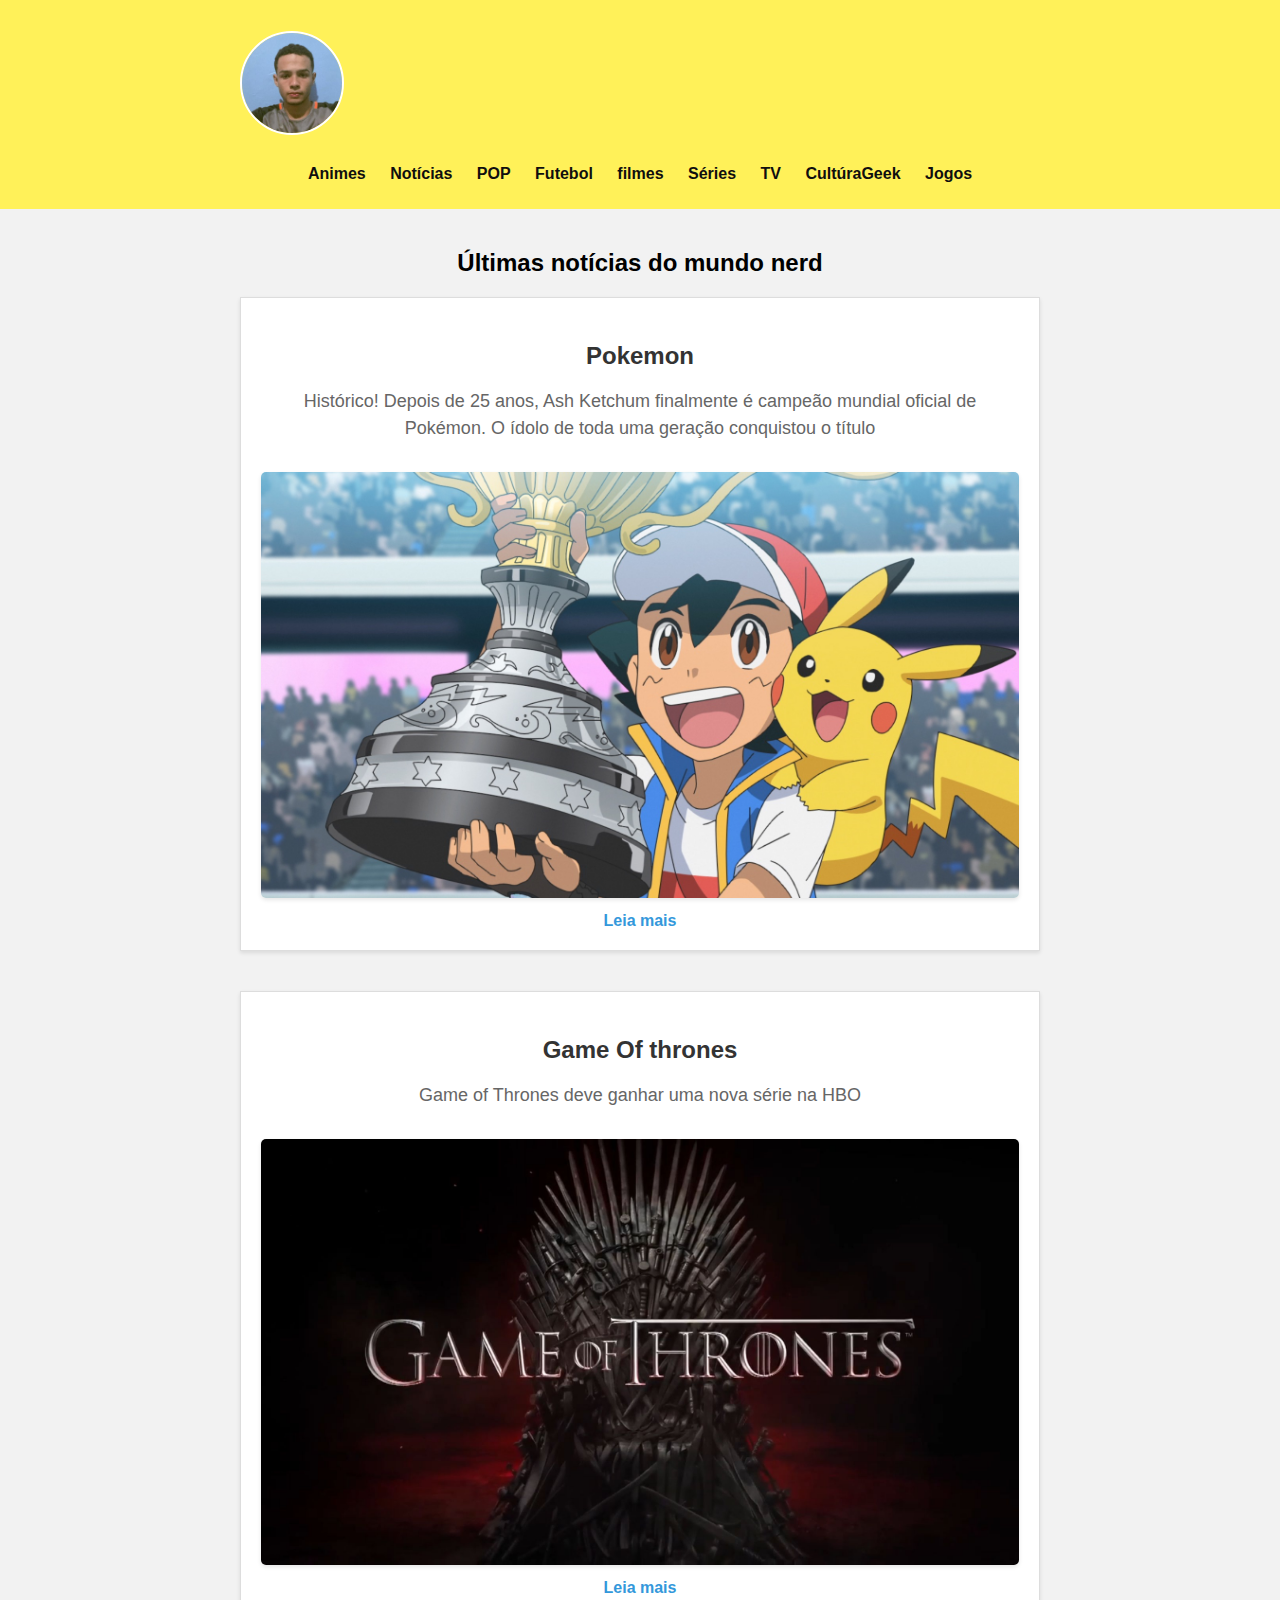
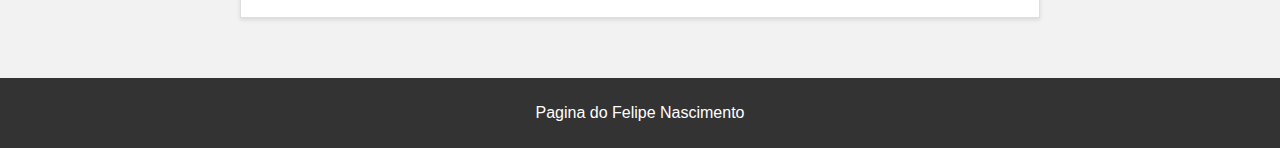
<file: index.html>
<!DOCTYPE html>
<html lang="pt-br">

<head>
    <meta charset="UTF-8">
    <meta name="viewport" content="width=device-width, initial-scale=1.0">
    <link rel="stylesheet" href="style.css">
    <title>Jornal Geek</title>
</head>

<body>
    <header>
        <div class="top-bar">
            <div class="containerhome">
                <h1><img src="imagens/119820823.jpg" alt="Logo do Jornal Geek"></h1>
                <nav>
                    <ul>
                        <li><a href="anime.html">Animes</a></li>
                        <li><a href="noticias.html">Notícias</a></li>
                        <li><a href="pop.html">POP</a></li>
                        <li><a href="futebol.html">Futebol</a></li>
                        <li><a href="filmes.html">filmes</a></li>
                        <li><a href="series.html">Séries</a></li>
                        <li><a href="tv.html">TV</a></li>
                        <li><a href="geek.html">CultúraGeek</a></li>
                        <li><a href="jogos.html">Jogos</a></li>

                    </ul>
                </nav>
            </div>
        </div>
    </header>
    <main>
        <h2>Últimas notícias do mundo nerd</h2>
        <article>
            <h3>Pokemon</h3>
            <p>Histórico! Depois de 25 anos, Ash Ketchum finalmente é campeão mundial oficial de Pokémon. O ídolo de
                toda uma geração conquistou o título</p>
            <img src="imagens/pokemon.jpg" alt="Imagem Notícia 1">
            <a href="pokemon.html">Leia mais</a>
        </article>
        <article>
            <h3>Game Of thrones</h3>
            <p>Game of Thrones deve ganhar uma nova série na HBO</p>
            <img src="imagens/game-of-thrones-vendas.jpg" alt="Imagem Notícia 2">
            <a href="series.html">Leia mais</a>
        </article>

    </main>
    <footer>
        <p>Pagina do Felipe Nascimento</p>
    </footer>
</body>

</html>
</file>
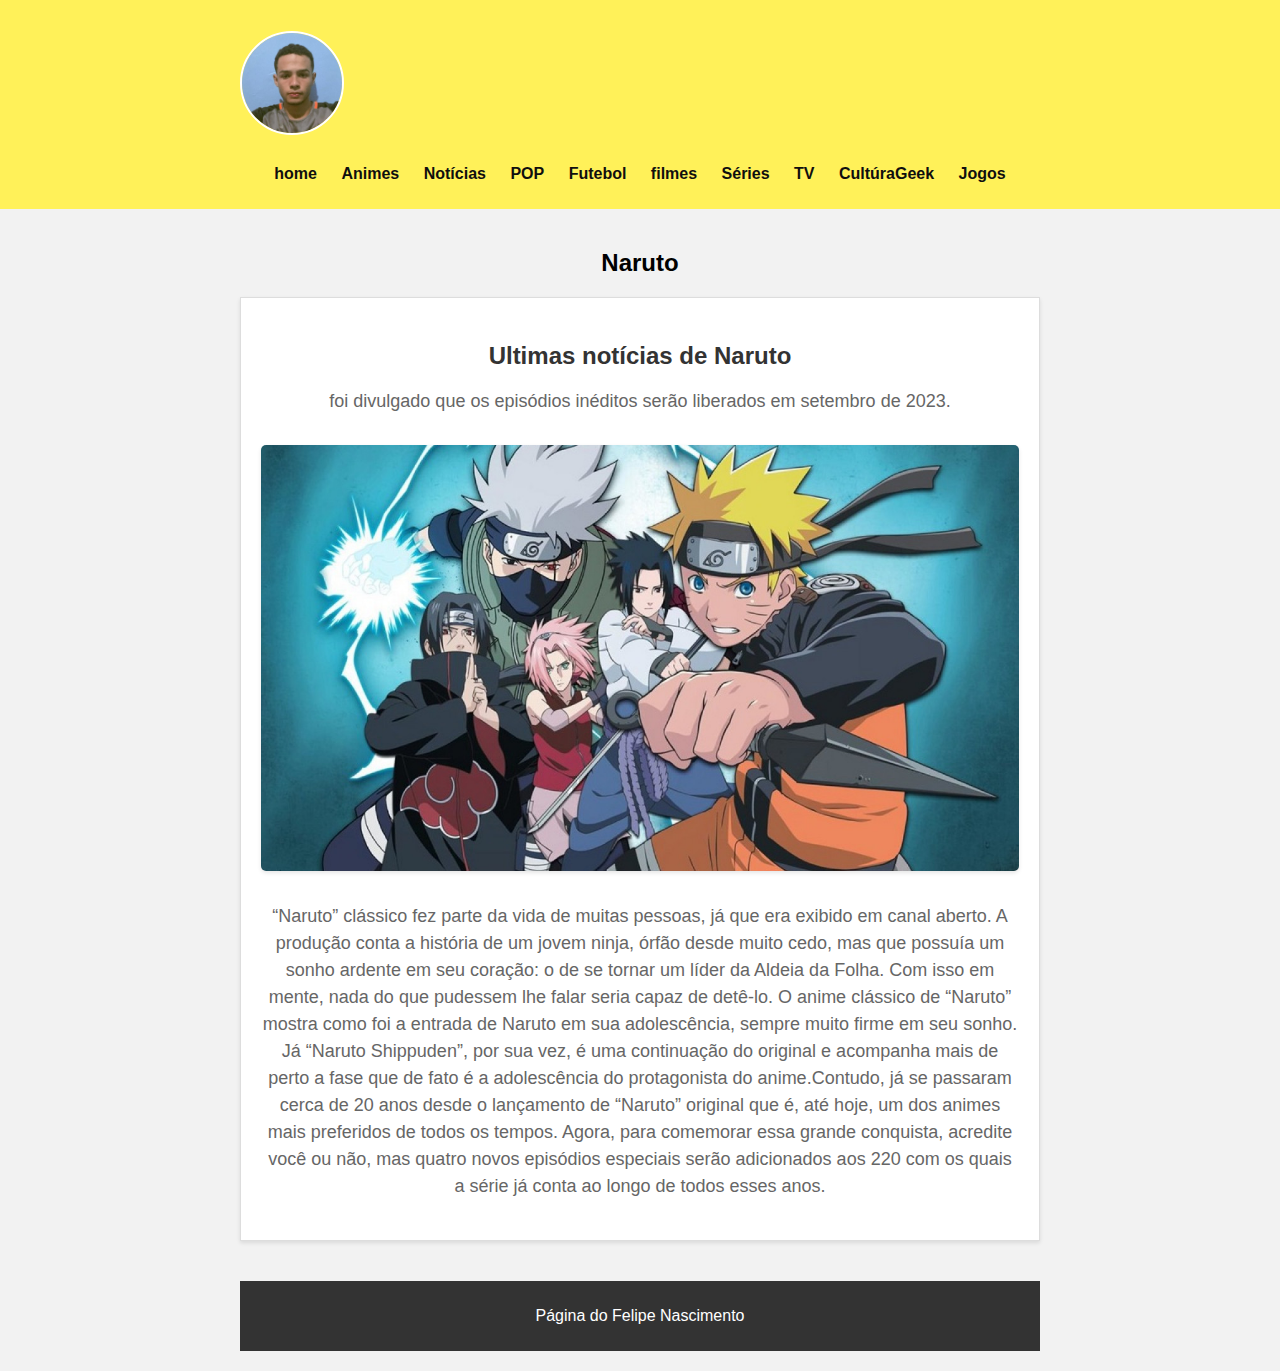
<file: anime.html>
<!DOCTYPE html>
<html lang="pt-br">
<head>
    <meta charset="UTF-8">
    <meta name="viewport" content="width=device-width, initial-scale=1.0">
    <link rel="stylesheet" href="style.css"> 
    <title>Jornal Geek</title>
</head>
<body>
    <header>
        <div class="top-bar">
            <div class="containerhome">
                <h1><img src="imagens/119820823.jpg" alt="Logo do Jornal Geek"></h1>
                <nav>
                    <ul>
                        <li><a href="index.html">home</a></li>
                        <li><a href="anime.html">Animes</a></li>
                        <li><a href="noticias.html">Notícias</a></li>
                        <li><a href="pop.html">POP</a></li>
                        <li><a href="futebol.html">Futebol</a></li>
                        <li><a href="filmes.html">filmes</a></li>
                        <li><a href="series.html">Séries</a></li>
                        <li><a href="tv.html">TV</a></li>
                        <li><a href="geek.html">CultúraGeek</a></li>
                        <li><a href="jogos.html">Jogos</a></li>

                    </ul>
                </nav>
            </div>
        </div>
    </header>
    <main>
        <h2>Naruto</h2>
        <article>
            <h3>Ultimas notícias de Naruto</h3>
            <p> foi divulgado que os episódios inéditos serão liberados em setembro de 2023. </p>
            <img src="imagens/frases-naruto-wide (1).jpg" alt="Anime 1">
            <p>“Naruto” clássico fez parte da vida de muitas pessoas, já que era exibido em canal aberto. A produção conta a história de um jovem ninja, órfão desde muito cedo, mas que possuía um sonho ardente em seu coração: o de se tornar um líder da Aldeia da Folha. Com isso em mente, nada do que pudessem lhe falar seria capaz de detê-lo.

                O anime clássico de “Naruto” mostra como foi a entrada de Naruto em sua adolescência, sempre muito firme em seu sonho. Já “Naruto Shippuden”, por sua vez, é uma continuação do original e acompanha mais de perto a fase que de fato é a adolescência do protagonista do anime.Contudo, já se passaram cerca de 20 anos desde o lançamento de “Naruto” original que é, até hoje, um dos animes mais preferidos de todos os tempos.

                Agora, para comemorar essa grande conquista, acredite você ou não, mas quatro novos episódios especiais serão adicionados aos 220 com os quais a série já conta ao longo de todos esses anos.</p>
        </article>

    <footer>
        <p>Página do Felipe Nascimento</p>
    </footer>
</body>
</html>
</file>
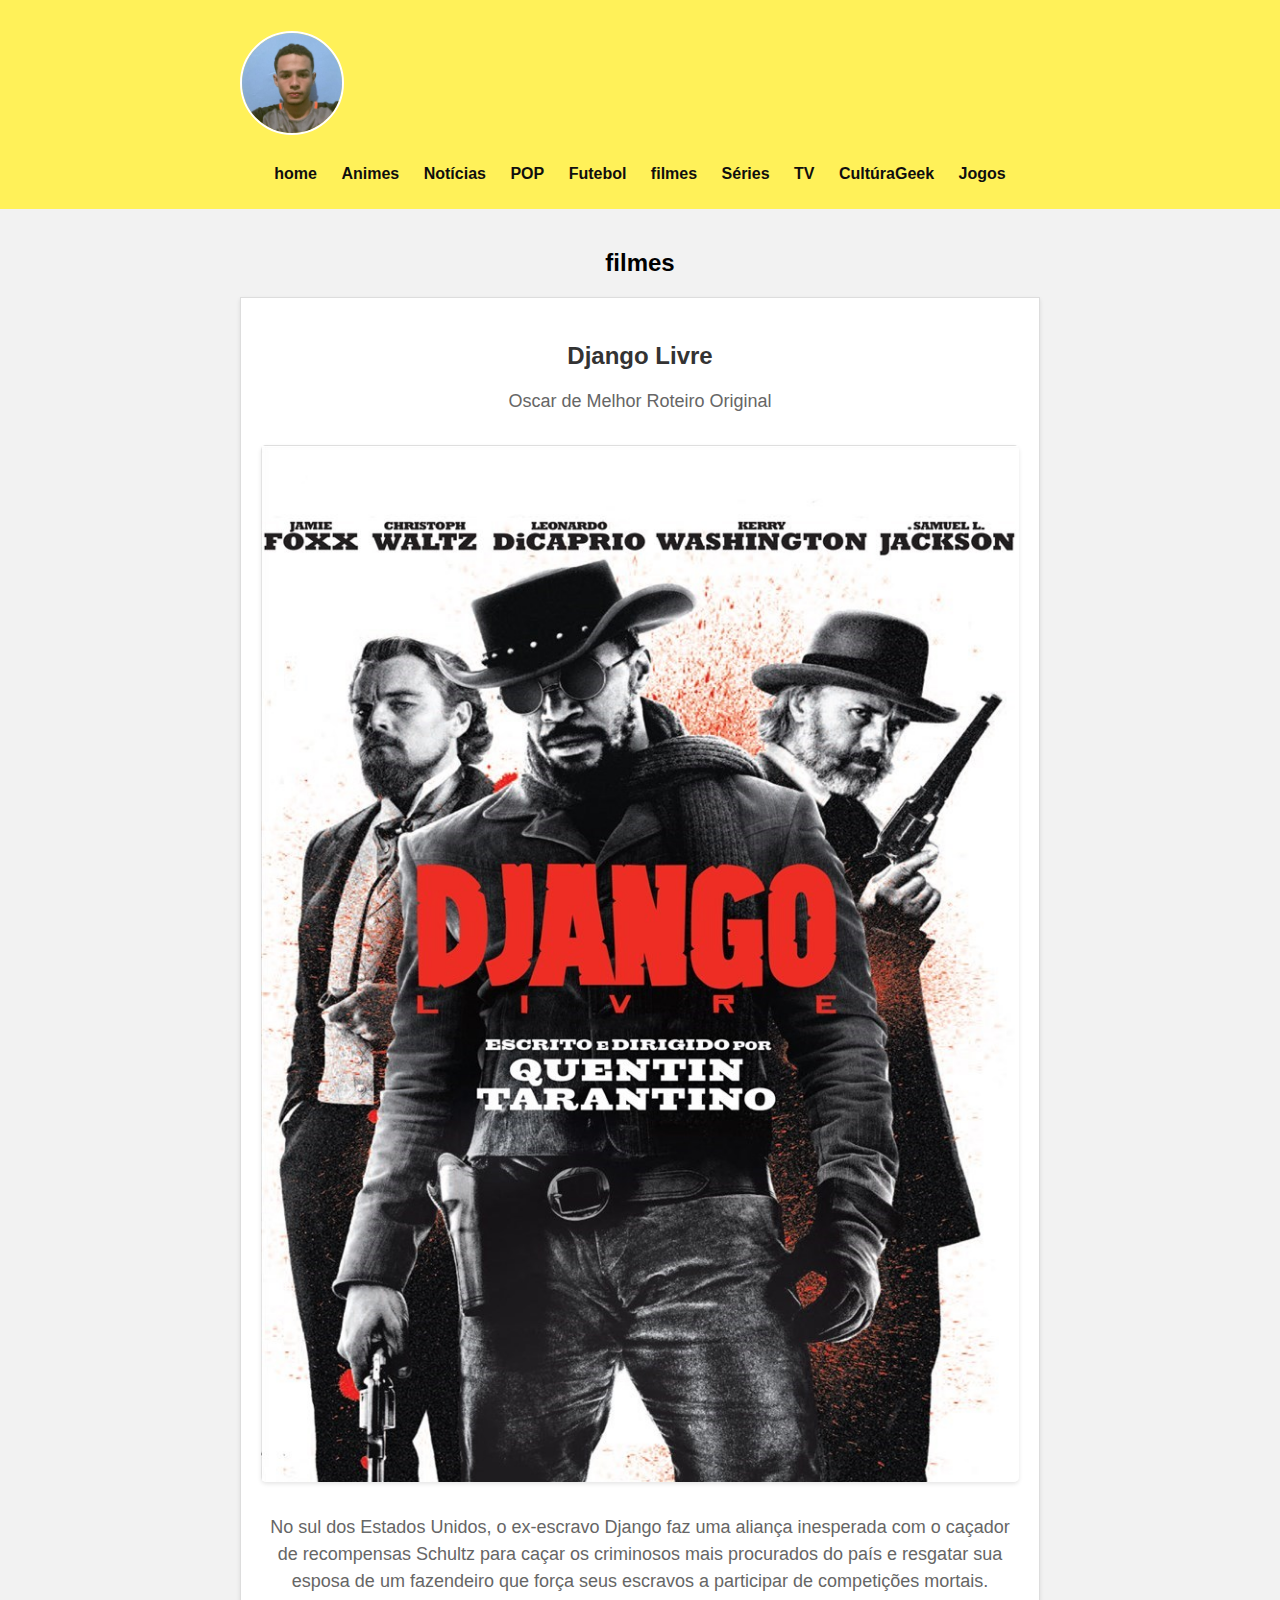
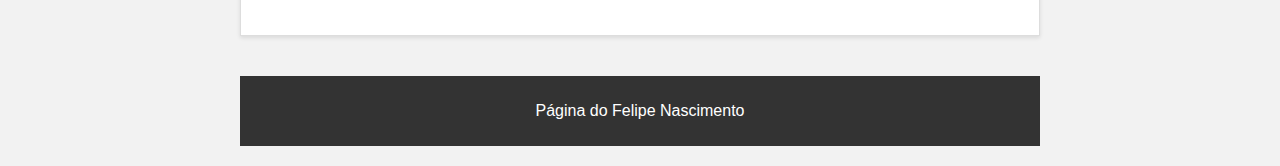
<file: filmes.html>
<!DOCTYPE html>
<html lang="pt-br">
<head>
    <meta charset="UTF-8">
    <meta name="viewport" content="width=device-width, initial-scale=1.0">
    <link rel="stylesheet" href="style.css"> 
    <title>Jornal Geek</title>
</head>
<body>
    <header>
        <div class="top-bar">
            <div class="containerhome">
                <h1><img src="imagens/119820823.jpg" alt="Logo do Jornal Geek"></h1>
                <nav>
                    <ul>
                        <li><a href="index.html">home</a></li>
                        <li><a href="anime.html">Animes</a></li>
                        <li><a href="index.html">Notícias</a></li>
                        <li><a href="pop.html">POP</a></li>
                        <li><a href="futebol.html">Futebol</a></li>
                        <li><a href="filmes.html">filmes</a></li>
                        <li><a href="series.html">Séries</a></li>
                        <li><a href="tv.html">TV</a></li>
                        <li><a href="geek.html">CultúraGeek</a></li>
                        <li><a href="jogos.html">Jogos</a></li>
                    </ul>
                </nav>
            </div>
        </div>
    </header>
    <main>
        <h2>filmes</h2>
        <article>
            <h3>Django Livre</h3>
            <p> Oscar de Melhor Roteiro Original </p>
            <img src="imagens/django.png" alt="django">
            <p>No sul dos Estados Unidos, o ex-escravo Django faz uma aliança inesperada com o caçador de recompensas Schultz para caçar os criminosos mais procurados do país e resgatar sua esposa de um fazendeiro que força seus escravos a participar de competições mortais.<p>
        </article>

    <footer>
        <p>Página do Felipe Nascimento</p>
    </footer>
</body>
</html>
</file>
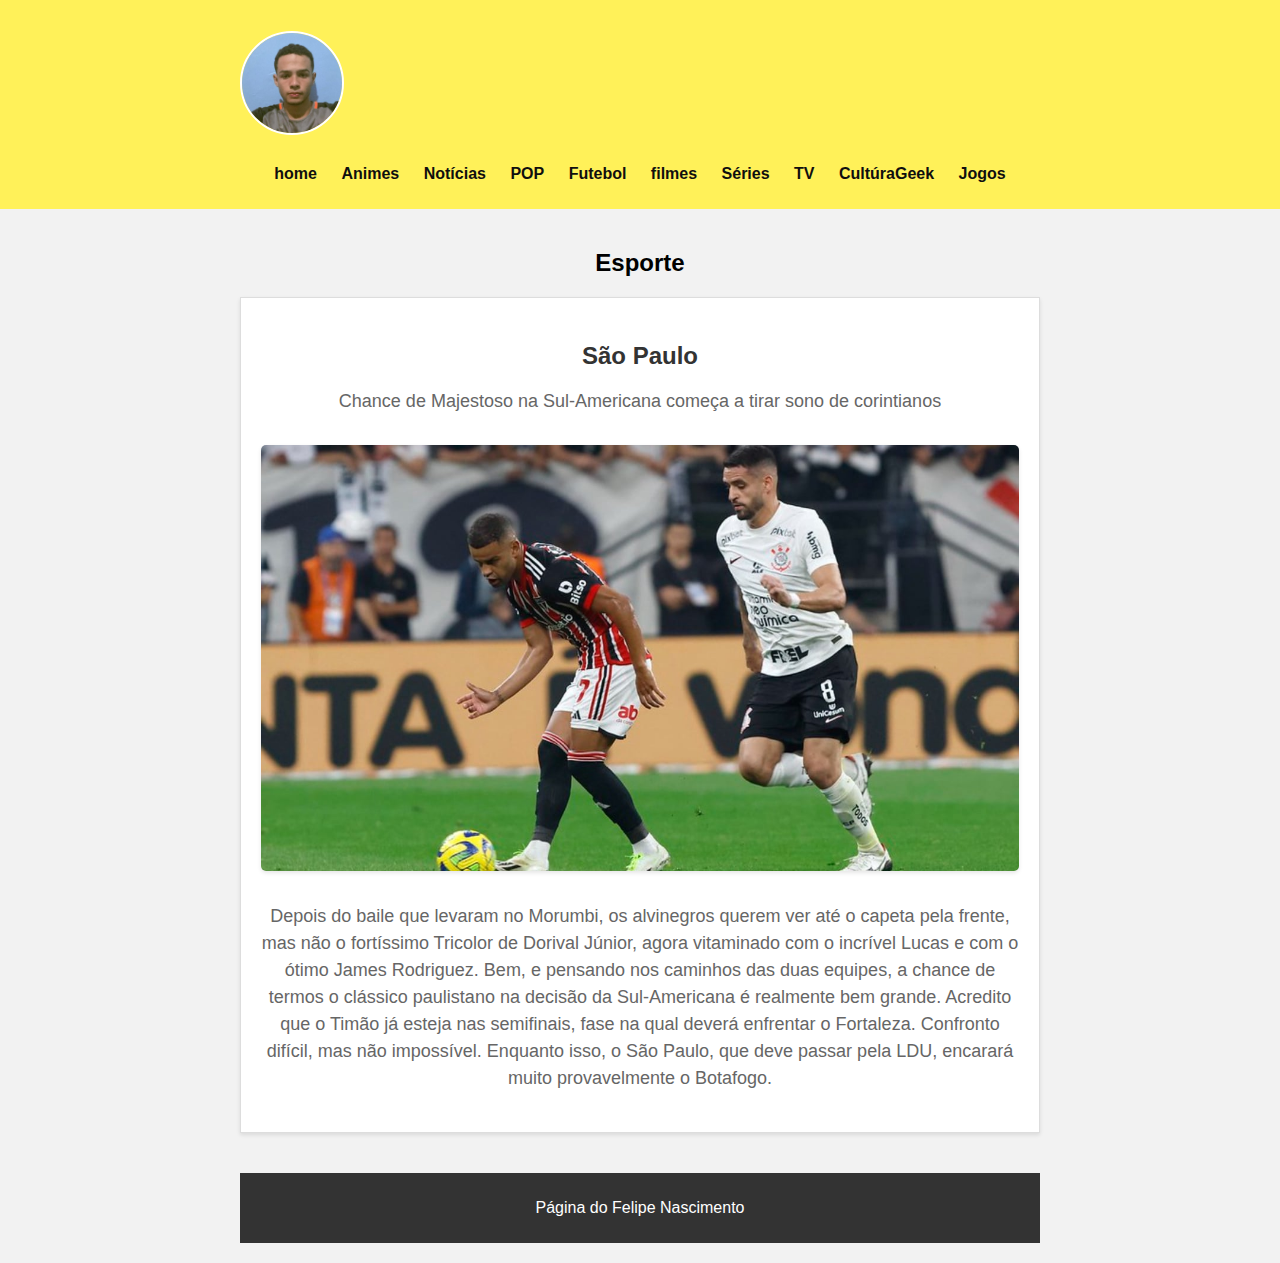
<file: futebol.html>
<!DOCTYPE html>
<html lang="pt-br">
<head>
    <meta charset="UTF-8">
    <meta name="viewport" content="width=device-width, initial-scale=1.0">
    <link rel="stylesheet" href="style.css"> 
    <title>Jornal Geek</title>
</head>
<body>
    <header>
        <div class="top-bar">
            <div class="containerhome">
                <h1><img src="imagens/119820823.jpg" alt="Logo do Jornal Geek"></h1>
                <nav>
                    <ul>
                        <li><a href="index.html">home</a></li>
                        <li><a href="anime.html">Animes</a></li>
                        <li><a href="index.html">Notícias</a></li>
                        <li><a href="pop.html">POP</a></li>
                        <li><a href="futebol.html">Futebol</a></li>
                        <li><a href="filmes.html">filmes</a></li>
                        <li><a href="series.html">Séries</a></li>
                        <li><a href="tv.html">TV</a></li>
                        <li><a href="geek.html">CultúraGeek</a></li>
                        <li><a href="jogos.html">Jogos</a></li>
                    </ul>
                </nav>
            </div>
        </div>
    </header>
    <main>
        <h2>Esporte</h2>
        <article>
            <h3>São Paulo</h3>
            <p> Chance de Majestoso na Sul-Americana começa a tirar sono de corintianos </p>
            <img src="imagens/FotoJet-6-7.jpg" alt="SPFC">
            <p>Depois do baile que levaram no Morumbi, os alvinegros querem ver até o capeta pela frente, mas não o fortíssimo Tricolor de Dorival Júnior, agora vitaminado com o incrível Lucas e com o ótimo James Rodriguez.

                Bem, e pensando nos caminhos das duas equipes, a chance de termos o clássico paulistano na decisão da Sul-Americana é realmente bem grande.
                
                Acredito que o Timão já esteja nas semifinais, fase na qual deverá enfrentar o Fortaleza.
                
                Confronto difícil, mas não impossível.
                
                Enquanto isso, o São Paulo, que deve passar pela LDU, encarará muito provavelmente o Botafogo.<p>
        </article>

    <footer>
        <p>Página do Felipe Nascimento</p>
    </footer>
</body>
</html>
</file>
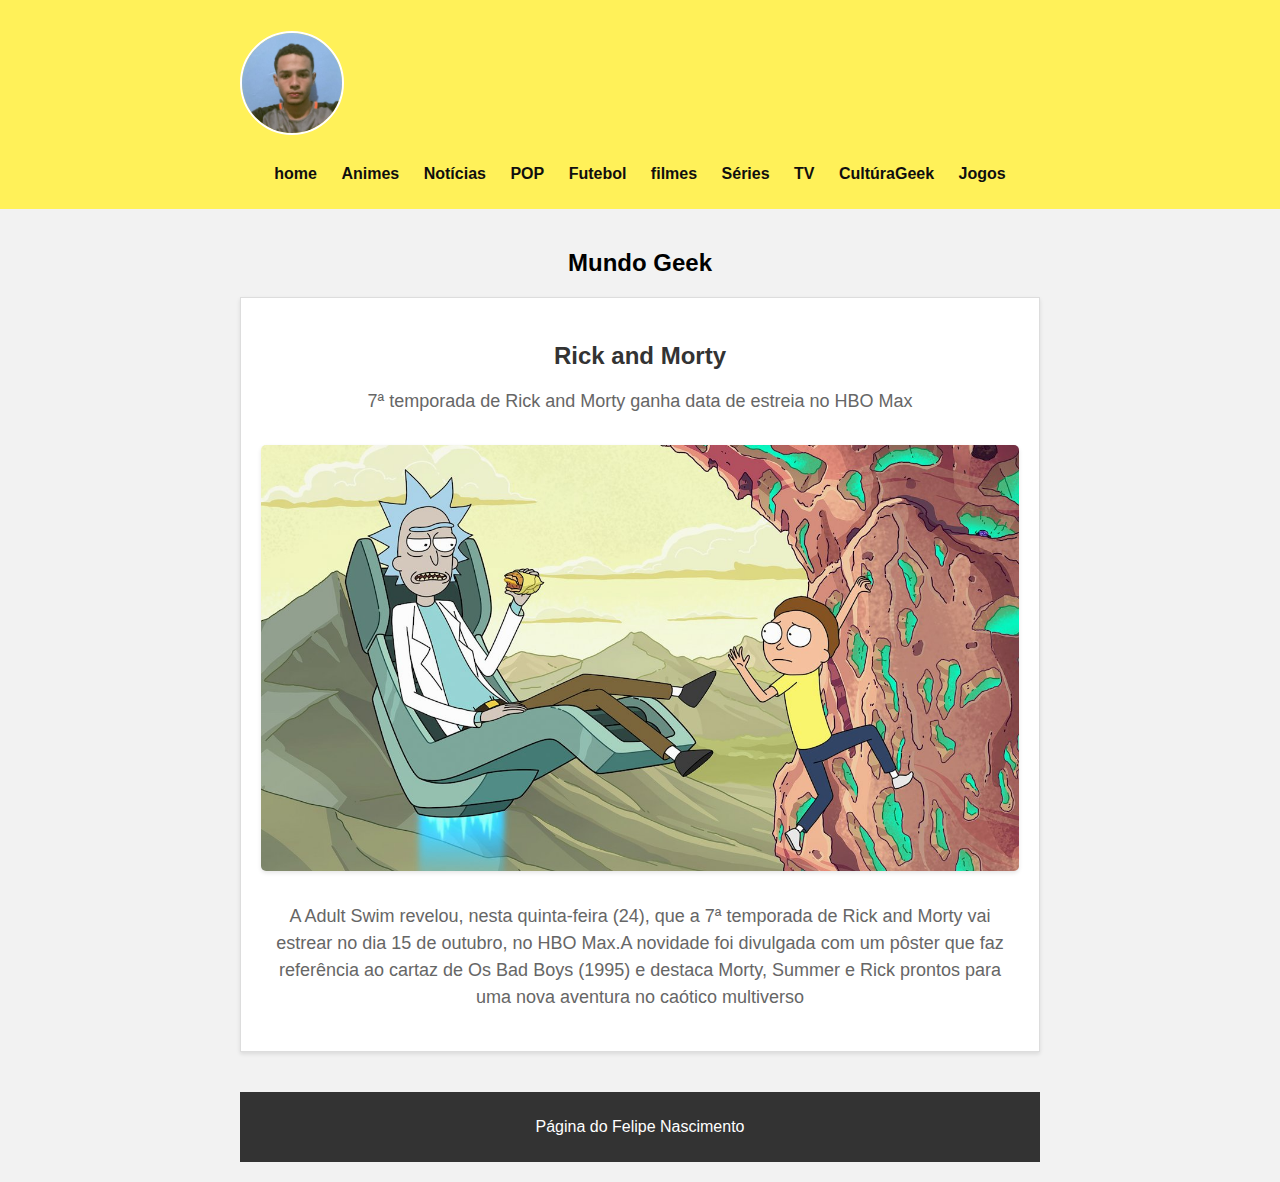
<file: geek.html>
<!DOCTYPE html>
<html lang="pt-br">
<head>
    <meta charset="UTF-8">
    <meta name="viewport" content="width=device-width, initial-scale=1.0">
    <link rel="stylesheet" href="style.css"> 
    <title>Jornal Geek </title>
</head>
<body>
    <header>
        <div class="top-bar">
            <div class="containerhome">
                <h1><img src="imagens/119820823.jpg" alt="Logo do Jornal Geek"></h1>
                <nav>
                    <ul>
                        <li><a href="index.html">home</a></li>
                        <li><a href="anime.html">Animes</a></li>
                        <li><a href="index.html">Notícias</a></li>
                        <li><a href="pop.html">POP</a></li>
                        <li><a href="futebol.html">Futebol</a></li>
                        <li><a href="filmes.html">filmes</a></li>
                        <li><a href="series.html">Séries</a></li>
                        <li><a href="tv.html">TV</a></li>
                        <li><a href="geek.html">CultúraGeek</a></li>
                        <li><a href="jogos.html">Jogos</a></li>
                    </ul>
                </nav>
            </div>
        </div>
    </header>
    <main>
        <h2>Mundo Geek</h2>
        <article>
            <h3>Rick and Morty</h3>
            <p>7ª temporada de Rick and Morty ganha data de estreia no HBO Max</p>
            <img src="imagens/Rick_morty_netflix.jpg" alt="rickandmorty">
            <p> A Adult Swim revelou, nesta quinta-feira (24), que a 7ª temporada de Rick and Morty vai estrear no dia 15 de outubro, no HBO Max.A novidade foi divulgada com um pôster que faz referência ao cartaz de Os Bad Boys (1995) e destaca Morty, Summer e Rick prontos para uma nova aventura no caótico multiverso
  </p>
        </article>

    <footer>
        <p>Página do Felipe Nascimento</p>
    </footer>
</body>
</html>
</file>
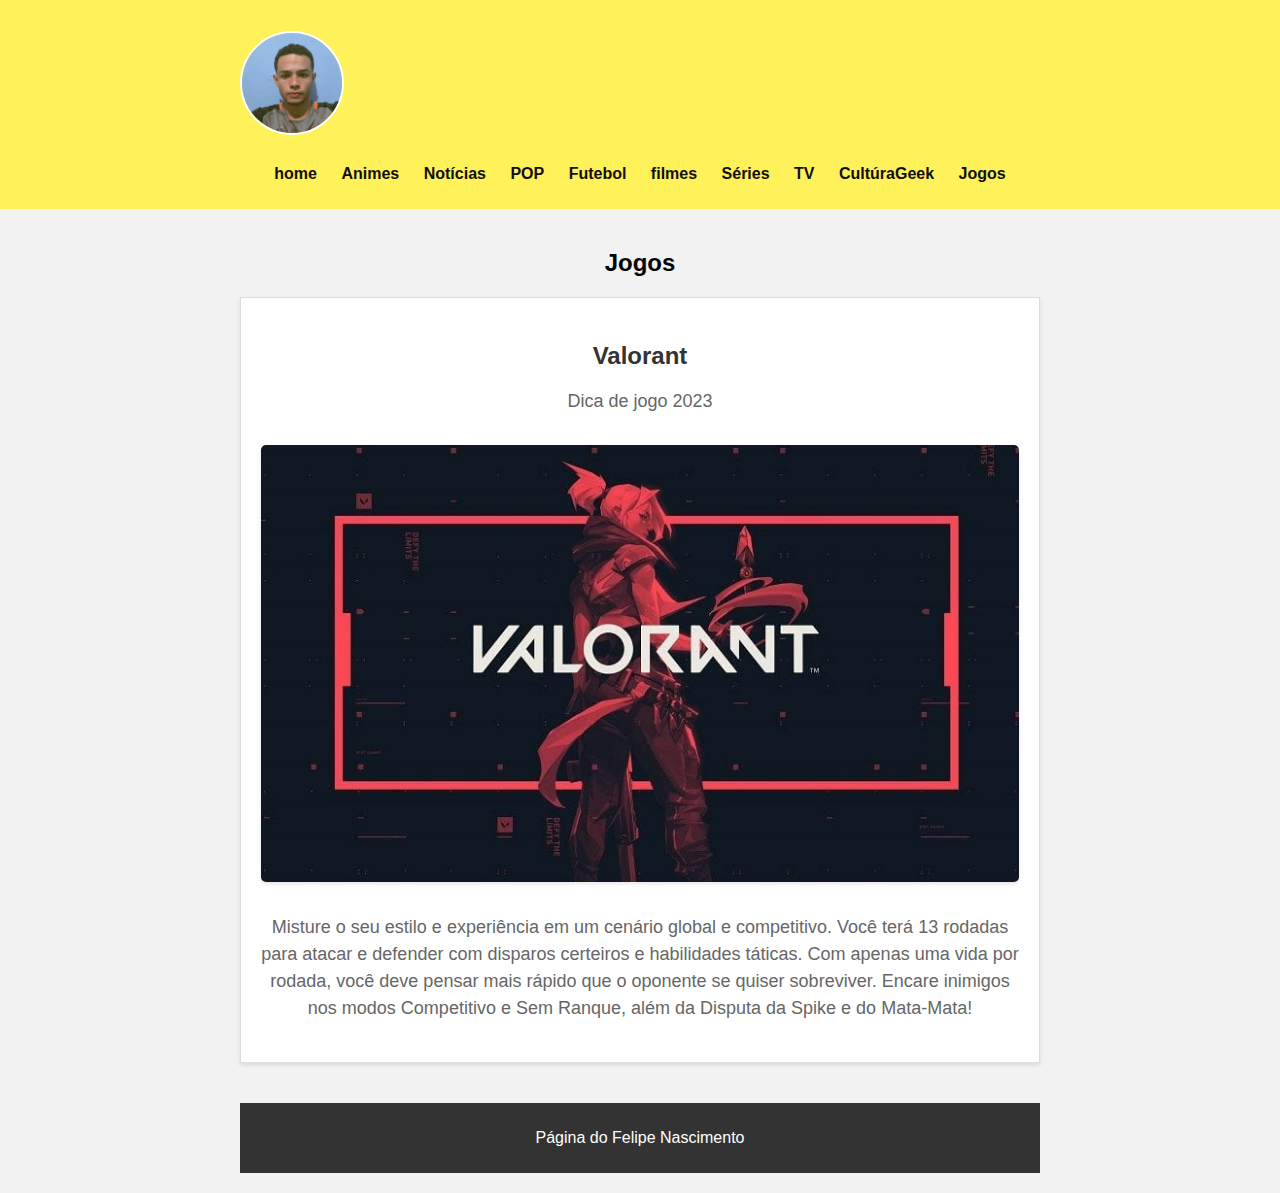
<file: jogos.html>
<!DOCTYPE html>
<html lang="pt-br">
<head>
    <meta charset="UTF-8">
    <meta name="viewport" content="width=device-width, initial-scale=1.0">
    <link rel="stylesheet" href="style.css"> 
    <title>Jornal Geek </title>
</head>
<body>
    <header>
        <div class="top-bar">
            <div class="containerhome">
                <h1><img src="imagens/119820823.jpg" alt="Logo do Jornal Geek"></h1>
                <nav>
                    <ul>
                        <li><a href="index.html">home</a></li>
                        <li><a href="anime.html">Animes</a></li>
                        <li><a href="index.html">Notícias</a></li>
                        <li><a href="pop.html">POP</a></li>
                        <li><a href="futebol.html">Futebol</a></li>
                        <li><a href="filmes.html">filmes</a></li>
                        <li><a href="series.html">Séries</a></li>
                        <li><a href="tv.html">TV</a></li>
                        <li><a href="geek.html">CultúraGeek</a></li>
                        <li><a href="jogos.html">Jogos</a></li>
                    </ul>
                </nav>
            </div>
        </div>
    </header>
    <main>
        <h2>Jogos</h2>
        <article>
            <h3>Valorant</h3>
            <p>Dica de jogo 2023</p>
            <img src="imagens/2db9-riot-defiende-el-software-anti-trampas-de-valorant-780x450.jpeg" alt="valorant">
            <p> Misture o seu estilo e experiência em um cenário global e competitivo. Você terá 13 rodadas para atacar e defender com disparos certeiros e habilidades táticas. Com apenas uma vida por rodada, você deve pensar mais rápido que o oponente se quiser sobreviver. Encare inimigos nos modos Competitivo e Sem Ranque, além da Disputa da Spike e do Mata-Mata!
  </p>
        </article>

    <footer>
        <p>Página do Felipe Nascimento</p>
    </footer>
</body>
</html>
</file>
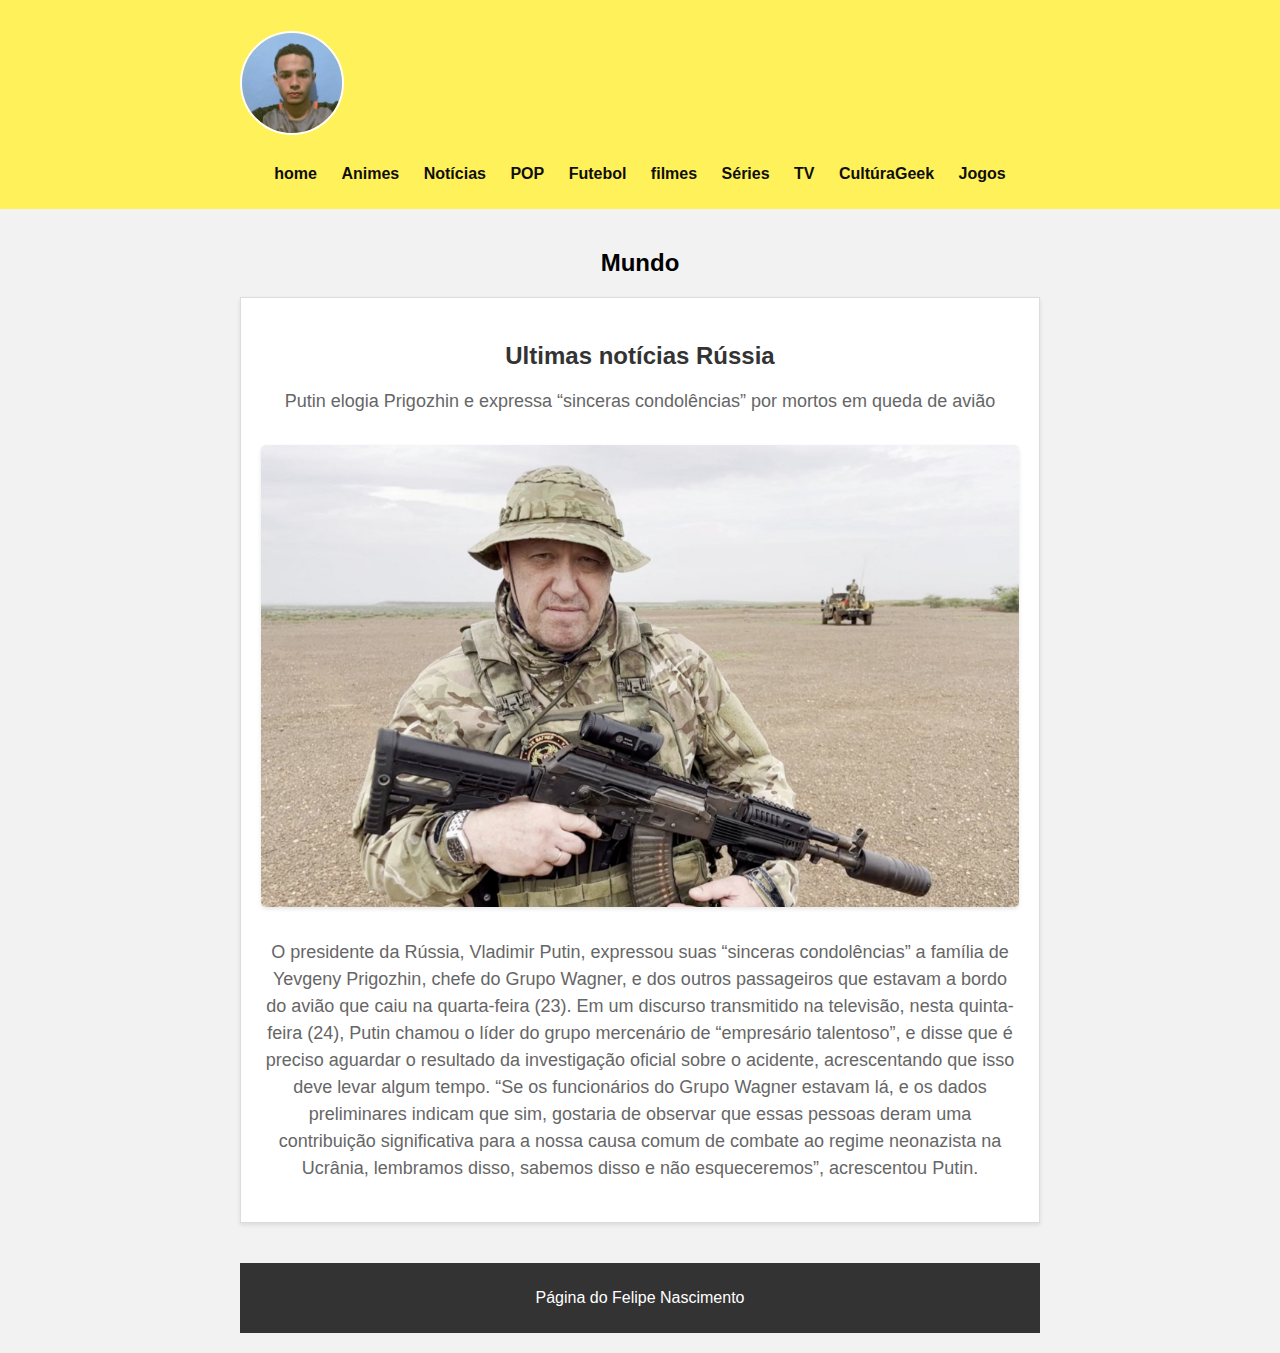
<file: noticias.html>
<!DOCTYPE html>
<html lang="pt-br">
<head>
    <meta charset="UTF-8">
    <meta name="viewport" content="width=device-width, initial-scale=1.0">
    <link rel="stylesheet" href="style.css"> 
    <title>Jornal Geek</title>
</head>
<body>
    <header>
        <div class="top-bar">
            <div class="containerhome">
                <h1><img src="imagens/119820823.jpg" alt="Logo do Jornal Geek"></h1>
                <nav>
                    <ul>
                        <li><a href="index.html">home</a></li>
                        <li><a href="anime.html">Animes</a></li>
                        <li><a href="noticias.html">Notícias</a></li>
                        <li><a href="pop.html">POP</a></li>
                        <li><a href="futebol.html">Futebol</a></li>
                        <li><a href="filmes.html">filmes</a></li>
                        <li><a href="series.html">Séries</a></li>
                        <li><a href="tv.html">TV</a></li>
                        <li><a href="geek.html">CultúraGeek</a></li>
                        <li><a href="jogos.html">Jogos</a></li>
                    </ul>
                </nav>
            </div>
        </div>
    </header>
    <main>
        <h2>Mundo</h2>
        <article>
            <h3>Ultimas notícias Rússia</h3>
            <p>Putin elogia Prigozhin e expressa “sinceras condolências” por mortos em queda de avião</p>
            <img src="imagens/2023-08-22T072250Z_365350875_RC2VS2AV5KGF_RTRMADP_3_UKRAINE-CRISIS-PRIGOZHIN-AFRICA_2048x1250.jpg" alt="prigozin">
            <p>O presidente da Rússia, Vladimir Putin, expressou suas “sinceras condolências” a família de Yevgeny Prigozhin, chefe do Grupo Wagner, e dos outros passageiros que estavam a bordo do avião que caiu na quarta-feira (23).

                Em um discurso transmitido na televisão, nesta quinta-feira (24), Putin chamou o líder do grupo mercenário de “empresário talentoso”, e disse que é preciso aguardar o resultado da investigação oficial sobre o acidente, acrescentando que isso deve levar algum tempo.
                
                “Se os funcionários do Grupo Wagner estavam lá, e os dados preliminares indicam que sim, gostaria de observar que essas pessoas deram uma contribuição significativa para a nossa causa comum de combate ao regime neonazista na Ucrânia, lembramos disso, sabemos disso e não esqueceremos”, acrescentou Putin.</p>
        </article>

    <footer>
        <p>Página do Felipe Nascimento</p>
    </footer>
</body>
</html>
</file>
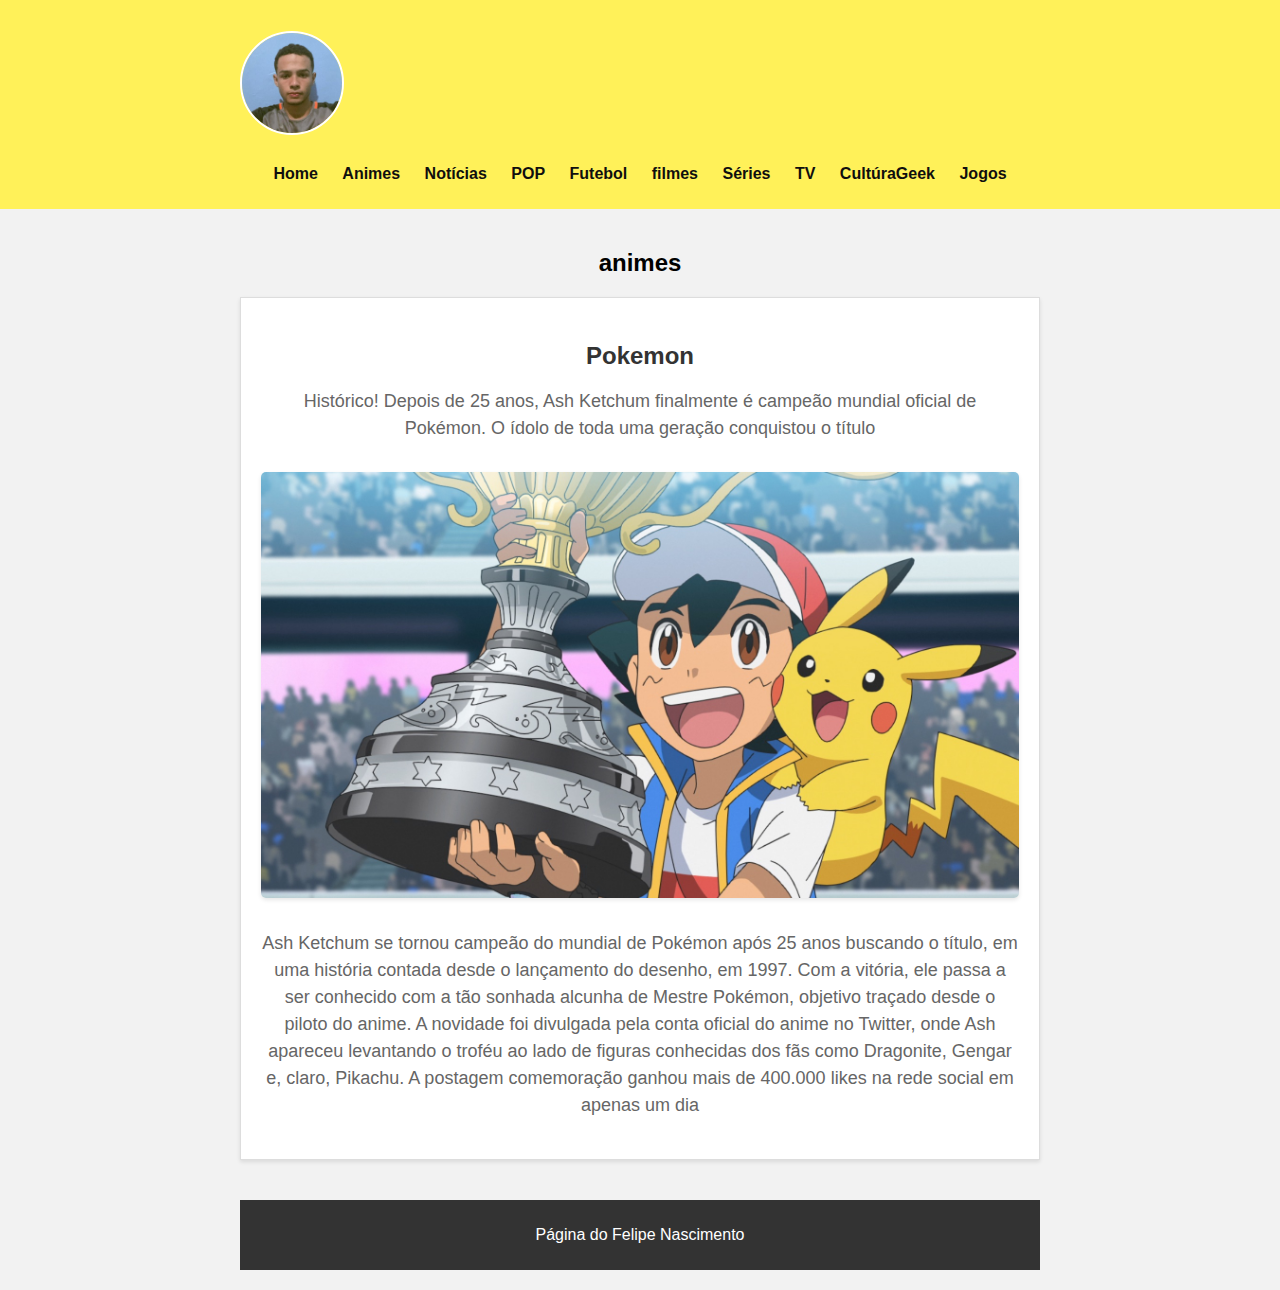
<file: pokemon.html>
<!DOCTYPE html>
<html lang="pt-br">

<head>
    <meta charset="UTF-8">
    <meta name="viewport" content="width=device-width, initial-scale=1.0">
    <link rel="stylesheet" href="style.css">
    <title>Jornal Geek - Animes</title>
</head>

<body>
    <header>
        <div class="top-bar">
            <div class="containerhome">
                <h1><img src="imagens/119820823.jpg" alt="Logo do Jornal Geek"></h1>
                <nav>
                    <ul>
                        <li><a href="index.html">Home</a></li>
                        <li><a href="anime.html">Animes</a></li>
                        <li><a href="noticia2.html">Notícias</a></li>
                        <li><a href="noticia2.html">POP</a></li>
                        <li><a href="noticia2.html">Futebol</a></li>
                        <li><a href="noticia2.html">filmes</a></li>
                        <li><a href="noticia2.html">Séries</a></li>
                        <li><a href="noticia2.html">TV</a></li>
                        <li><a href="noticia2.html">CultúraGeek</a></li>
                        <li><a href="noticia2.html">Jogos</a></li>
                    </ul>
                </nav>
            </div>
        </div>
    </header>
    <main>
        <h2>animes</h2>
        <article>
            <h3>Pokemon</h3>
            <p>Histórico! Depois de 25 anos, Ash Ketchum finalmente é campeão mundial oficial de Pokémon. O ídolo de toda uma geração conquistou o título

            </p>
            <img src="imagens/pokemon.jpg" alt="pokemon">
            <p>Ash Ketchum se tornou campeão do mundial de Pokémon após 25 anos buscando o título, em uma história contada desde o lançamento do desenho, em 1997. Com a vitória, ele passa a ser conhecido com a tão sonhada alcunha de Mestre Pokémon, objetivo traçado desde o piloto do anime. A novidade foi divulgada pela conta oficial do anime no Twitter, onde Ash apareceu levantando o troféu ao lado de figuras conhecidas dos fãs como Dragonite, Gengar e, claro, Pikachu. A postagem comemoração ganhou mais de 400.000 likes na rede social em apenas um dia </p>
        </article>

        <footer>
            <p>Página do Felipe Nascimento</p>
        </footer>
</body>

</html>
</file>
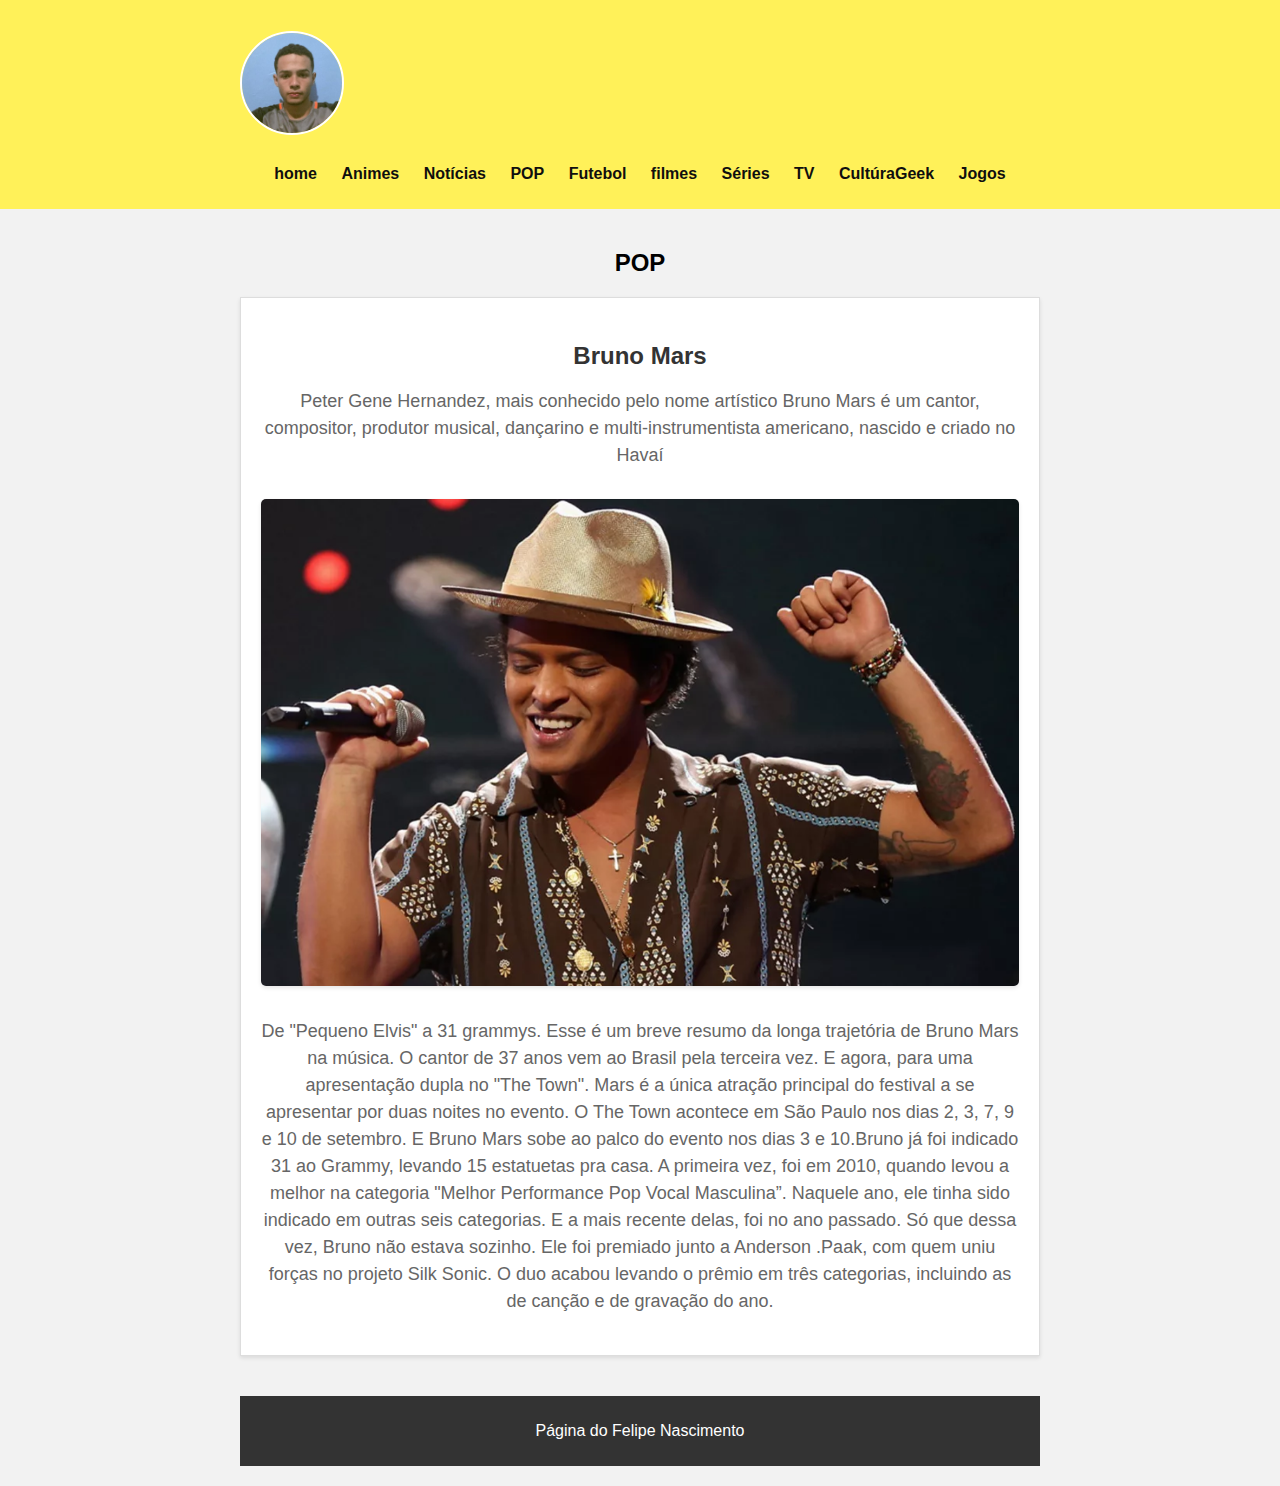
<file: pop.html>
<!DOCTYPE html>
<html lang="pt-br">
<head>
    <meta charset="UTF-8">
    <meta name="viewport" content="width=device-width, initial-scale=1.0">
    <link rel="stylesheet" href="style.css"> 
    <title>Jornal Geek</title>
</head>
<body>
    <header>
        <div class="top-bar">
            <div class="containerhome">
                <h1><img src="imagens/119820823.jpg" alt="Logo do Jornal Geek"></h1>
                <nav>
                    <ul>
                        <li><a href="index.html">home</a></li>
                        <li><a href="anime.html">Animes</a></li>
                        <li><a href="index.html">Notícias</a></li>
                        <li><a href="pop.html">POP</a></li>
                        <li><a href="futebol.html">Futebol</a></li>
                        <li><a href="filmes.html">filmes</a></li>
                        <li><a href="series.html">Séries</a></li>
                        <li><a href="tv.html">TV</a></li>
                        <li><a href="geek.html">CultúraGeek</a></li>
                        <li><a href="jogos.html">Jogos</a></li>
                    </ul>
                </nav>
            </div>
        </div>
    </header>
    <main>
        <h2>POP</h2>
        <article>
            <h3>Bruno Mars</h3>
            <p> Peter Gene Hernandez, mais conhecido pelo nome artístico Bruno Mars é um cantor, compositor, produtor musical, dançarino e multi-instrumentista americano, nascido e criado no Havaí </p>
            <img src="imagens/bruno_mars_confimrado_the_tow_updatecharts.png" alt="Brunomars">
            <p>De "Pequeno Elvis" a 31 grammys. Esse é um breve resumo da longa trajetória de Bruno Mars na música.

                O cantor de 37 anos vem ao Brasil pela terceira vez. E agora, para uma apresentação dupla no "The Town". Mars é a única atração principal do festival a se apresentar por duas noites no evento.
                
                O The Town acontece em São Paulo nos dias 2, 3, 7, 9 e 10 de setembro. E Bruno Mars sobe ao palco do evento nos dias 3 e 10.Bruno já foi indicado 31 ao Grammy, levando 15 estatuetas pra casa.

                A primeira vez, foi em 2010, quando levou a melhor na categoria "Melhor Performance Pop Vocal Masculina”. Naquele ano, ele tinha sido indicado em outras seis categorias.
                
                E a mais recente delas, foi no ano passado. Só que dessa vez, Bruno não estava sozinho. Ele foi premiado junto a Anderson .Paak, com quem uniu forças no projeto Silk Sonic.
                
                O duo acabou levando o prêmio em três categorias, incluindo as de canção e de gravação do ano.</p>
        </article>

    <footer>
        <p>Página do Felipe Nascimento</p>
    </footer>
</body>
</html>
</file>
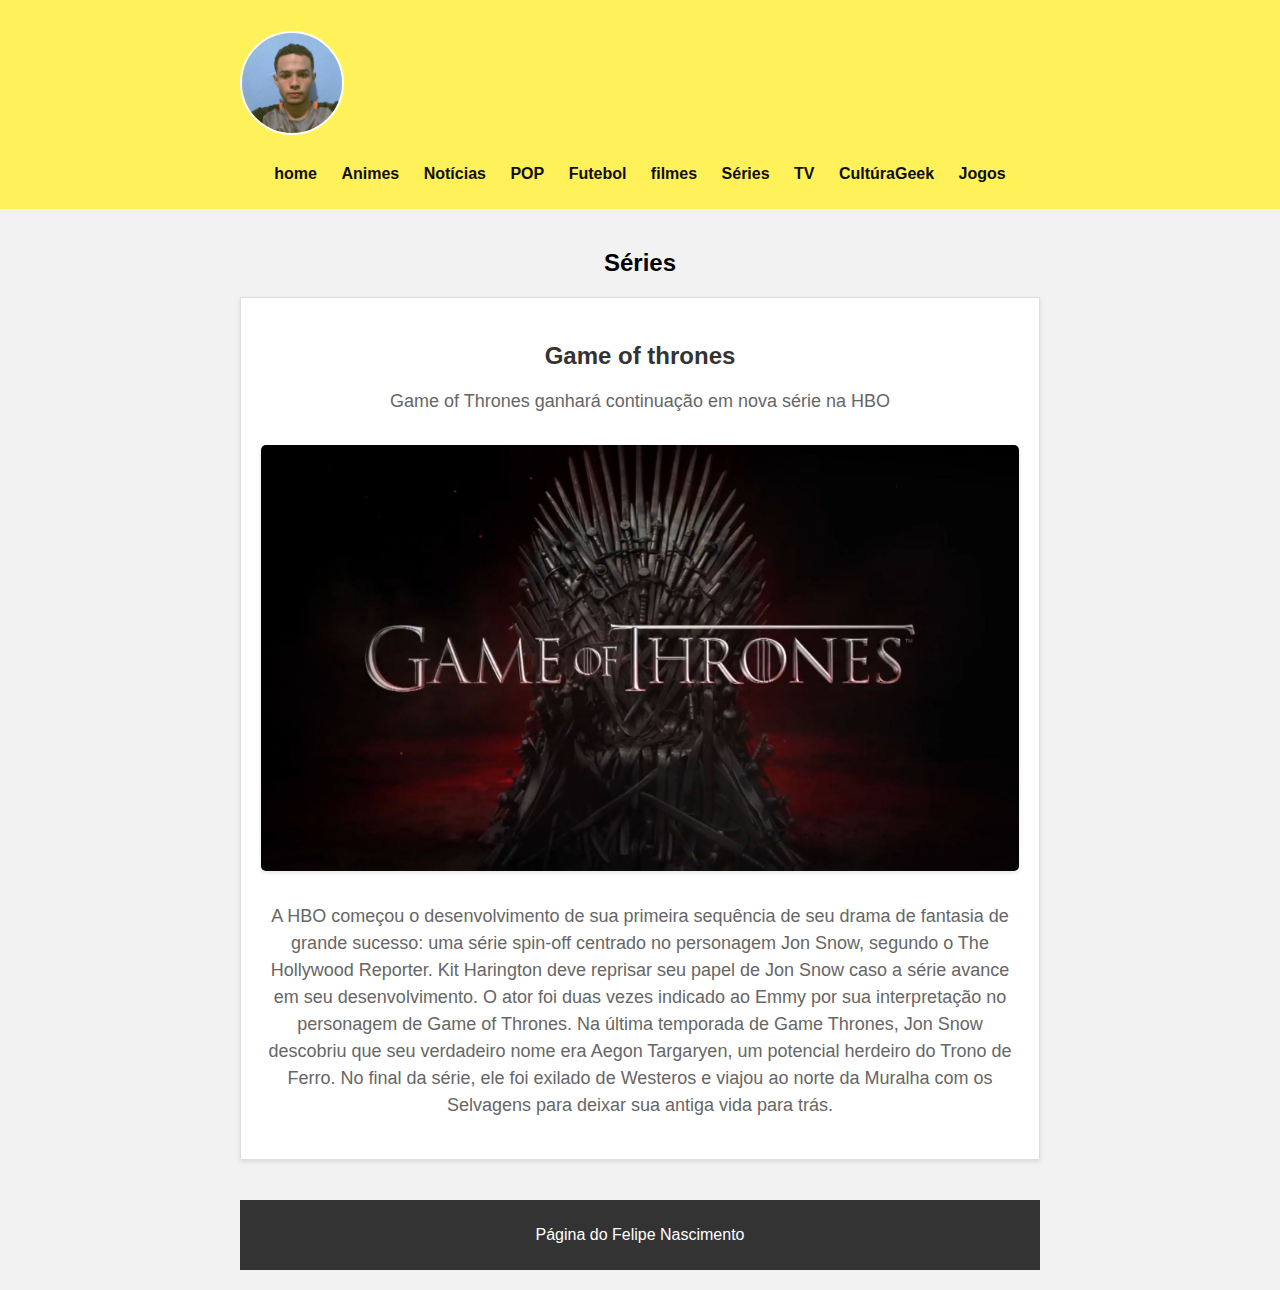
<file: series.html>
<!DOCTYPE html>
<html lang="pt-br">

<head>
    <meta charset="UTF-8">
    <meta name="viewport" content="width=device-width, initial-scale=1.0">
    <link rel="stylesheet" href="style.css">
    <title>Jornal Geek - Animes</title>
</head>

<body>
    <header>
        <div class="top-bar">
            <div class="containerhome">
                <h1><img src="imagens/119820823.jpg" alt="Logo do Jornal Geek"></h1>
                <nav>
                    <ul>
                        <li><a href="index.html">home</a></li>
                        <li><a href="anime.html">Animes</a></li>
                        <li><a href="index.html">Notícias</a></li>
                        <li><a href="pop.html">POP</a></li>
                        <li><a href="futebol.html">Futebol</a></li>
                        <li><a href="filmes.html">filmes</a></li>
                        <li><a href="series.html">Séries</a></li>
                        <li><a href="tv.html">TV</a></li>
                        <li><a href="geek.html">CultúraGeek</a></li>
                        <li><a href="jogos.html">Jogos</a></li>
                    </ul>
                </nav>
            </div>
        </div>
    </header>
    <main>
        <h2>Séries</h2>
        <article>
            <h3>Game of thrones</h3>
            <p> Game of Thrones ganhará continuação em nova série na HBO</p>
            <img src="imagens/game-of-thrones-vendas.jpg" alt="gameofthrones">
            <p>A HBO começou o desenvolvimento de sua primeira sequência de seu drama de fantasia de grande sucesso: uma
                série spin-off centrado no personagem Jon Snow, segundo o The Hollywood Reporter. Kit Harington deve
                reprisar seu papel de Jon Snow caso a série avance em seu desenvolvimento. O ator foi duas vezes
                indicado ao Emmy por sua interpretação no personagem de Game of Thrones. Na última temporada de Game
                Thrones, Jon Snow descobriu que seu verdadeiro nome era Aegon Targaryen, um potencial herdeiro do Trono
                de Ferro.

                No final da série, ele foi exilado de Westeros e viajou ao norte da Muralha com os Selvagens para deixar
                sua antiga vida para trás. </p>
        </article>

        <footer>
            <p>Página do Felipe Nascimento</p>
        </footer>
</body>

</html>
</file>
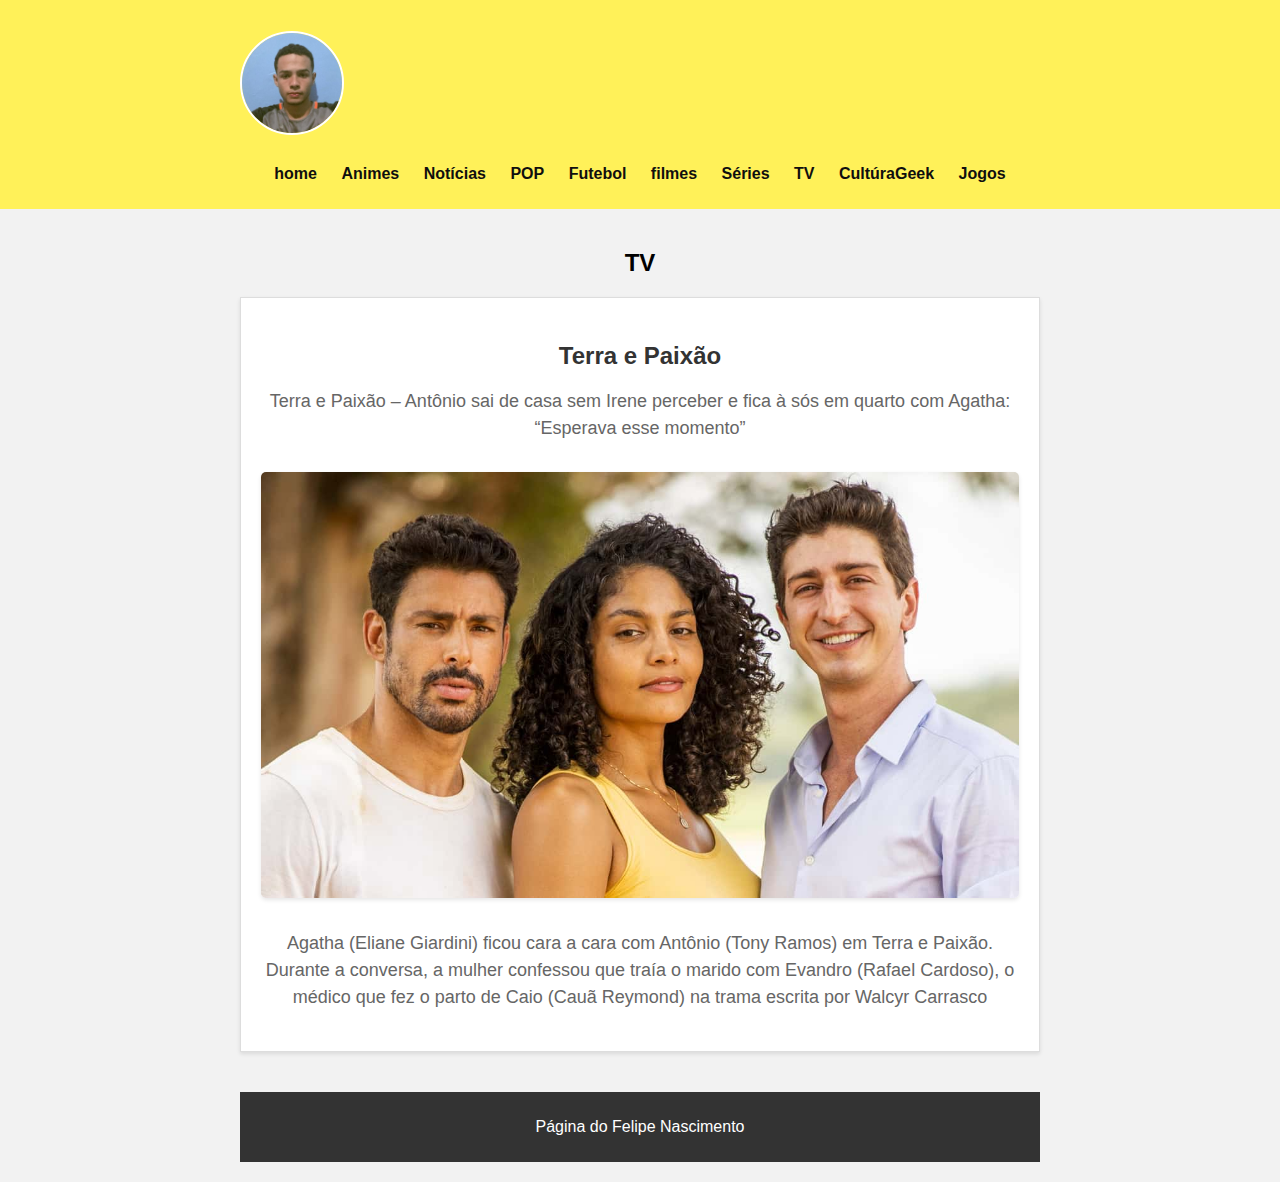
<file: tv.html>
<!DOCTYPE html>
<html lang="pt-br">
<head>
    <meta charset="UTF-8">
    <meta name="viewport" content="width=device-width, initial-scale=1.0">
    <link rel="stylesheet" href="style.css"> 
    <title>Jornal Geek</title>
</head>
<body>
    <header>
        <div class="top-bar">
            <div class="containerhome">
                <h1><img src="imagens/119820823.jpg" alt="Logo do Jornal Geek"></h1>
                <nav>
                    <ul>
                        <li><a href="index.html">home</a></li>
                        <li><a href="anime.html">Animes</a></li>
                        <li><a href="index.html">Notícias</a></li>
                        <li><a href="pop.html">POP</a></li>
                        <li><a href="futebol.html">Futebol</a></li>
                        <li><a href="filmes.html">filmes</a></li>
                        <li><a href="series.html">Séries</a></li>
                        <li><a href="tv.html">TV</a></li>
                        <li><a href="geek.html">CultúraGeek</a></li>
                        <li><a href="jogos.html">Jogos</a></li>
                    </ul>
                </nav>
            </div>
        </div>
    </header>
    <main>
        <h2>TV</h2>
        <article>
            <h3>Terra e Paixão</h3>
            <p> Terra e Paixão – Antônio sai de casa sem Irene perceber e fica à sós em quarto com Agatha: “Esperava esse momento” </p>
            <img src="imagens/protagonistas-novela-terra-e-paixao-globo.jpg" alt="planetapaixao">
            <p>Agatha (Eliane Giardini) ficou cara a cara com Antônio (Tony Ramos) em Terra e Paixão. Durante a conversa, a mulher confessou que traía o marido com Evandro (Rafael Cardoso), o médico que fez o parto de Caio (Cauã Reymond) na trama escrita por Walcyr Carrasco</p>
        </article>

    <footer>
        <p>Página do Felipe Nascimento</p>
    </footer>
</body>
</html>
</file>
<file: style.css>
body {
    margin: 0;
    padding: 0;
    font-family: Arial, sans-serif;
    background-color: #f2f2f2;
}


.containerhome {
    max-width: 800px;
    margin: 0 auto;
    padding: 0 20px;
}

.top-bar {
    background-color: #fff159;
    color: #0f0e0e;
    padding: 10px 0;
}

.top-bar img {
    width: 100px;
    height: 100px;
    border-radius: 50%;
    border: 2px solid #fff;
    margin-right: 10px;
}

nav ul {
    list-style: none;
    padding: 0;
    text-align: center; 
}

nav ul li {
    display: inline-block;
    margin-right: 10px;
    margin-left: 10px;
}

nav ul li a {
    text-decoration: none;
    color: #0f0e0e;
    font-weight: bold;
    transition: color 0.3s;
}

nav ul li a:hover {
    color: #e74c3c;
}

main {
    text-align: center;
    padding: 20px;
    max-width: 800px;
    margin: 0 auto;
}


article {
    margin-bottom: 40px;
    padding: 20px;
    background-color: #fff;
    border: 1px solid #ddd;
    box-shadow: 0 2px 4px rgba(0, 0, 0, 0.1);
}

article h3 {
    font-size: 24px;
    color: #333;
    margin-bottom: 10px;
}

article p {
    font-size: 18px;
    color: #666;
    line-height: 1.5;
    margin-bottom: 20px;
}

article img {
    max-width: 100%;
    height: auto;
    border-radius: 5px;
    box-shadow: 0 2px 4px rgba(0, 0, 0, 0.1);
    margin: 10px 0;
}

article a {
    color: #3498db;
    text-decoration: none;
    font-weight: bold;
    transition: color 0.3s;
}

article a:hover {
    color: #e74c3c;
}

footer {
    text-align: center;
    padding: 10px 0;
    background-color: #333;
    color: #fff;
}


.single-article {
    max-width: 800px;
    margin: 0 auto;
    padding: 20px;
    background-color: #fff;
    border: 1px solid #ddd;
    box-shadow: 0 2px 4px rgba(0, 0, 0, 0.1);
}

.single-article h2 {
    font-size: 32px;
    color: #333;
    margin-bottom: 20px;
}

.single-article p {
    font-size: 18px;
    color: #666;
    line-height: 1.5;
    margin-bottom: 20px;
}

.single-article a {
    color: #3498db;
    text-decoration: none;
    font-weight: bold;
    transition: color 0.3s;
}

.single-article a:hover {
    color: #e74c3c;
}
</file>
